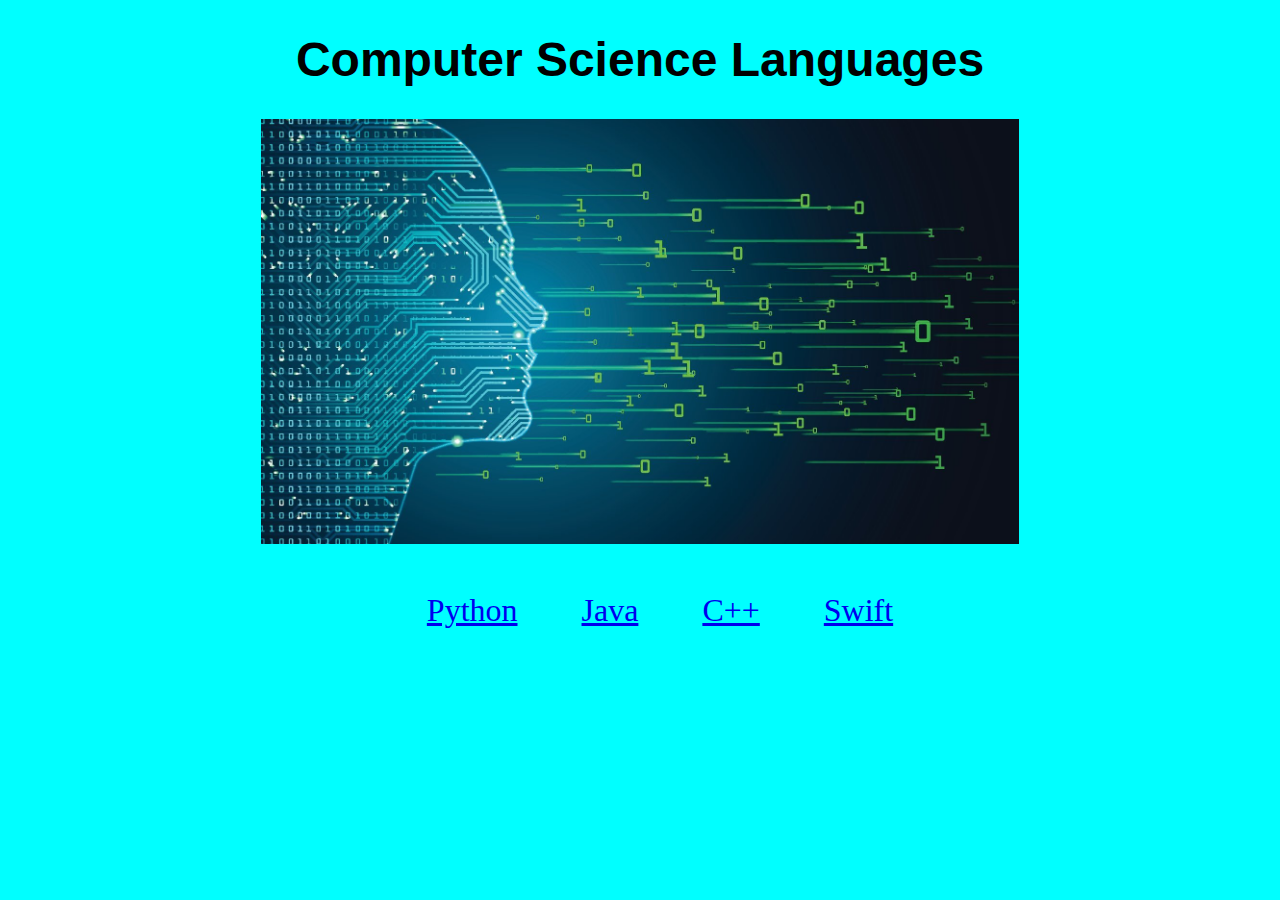
<file: index.html>
<!DOCTYPE html>
<html lang="en">
<head>
    <meta name="viewport" content="width=device-width, initial-scale=1.0">
    <meta charset="UTF-8">

    <title>Web Dev Assignment 1</title>

    <link rel="stylesheet" type="text/css" href="./Style/Main_Page.css">
</head>
<body>
    <h1 class="homepageTitle">Computer Science Languages</h1>
    <img src="./Images/Homepageimage.jpeg" alt="Homepage Image" id="Homepage-Image">
    <div class="navagation-wrapper">
        <ul class = "navagation">
            <li><a href="./Pages/Python_Page.html">Python</a></li>
            <li><a href="./Pages/Java_Page.html">Java</a></li>
            <li><a href="./Pages/C_Page.html">C++</a></li>
            <li><a href="./Pages/Swift_Page.html">Swift</a></li>
        </ul>
    </div> 
</body>
</html>
</file>
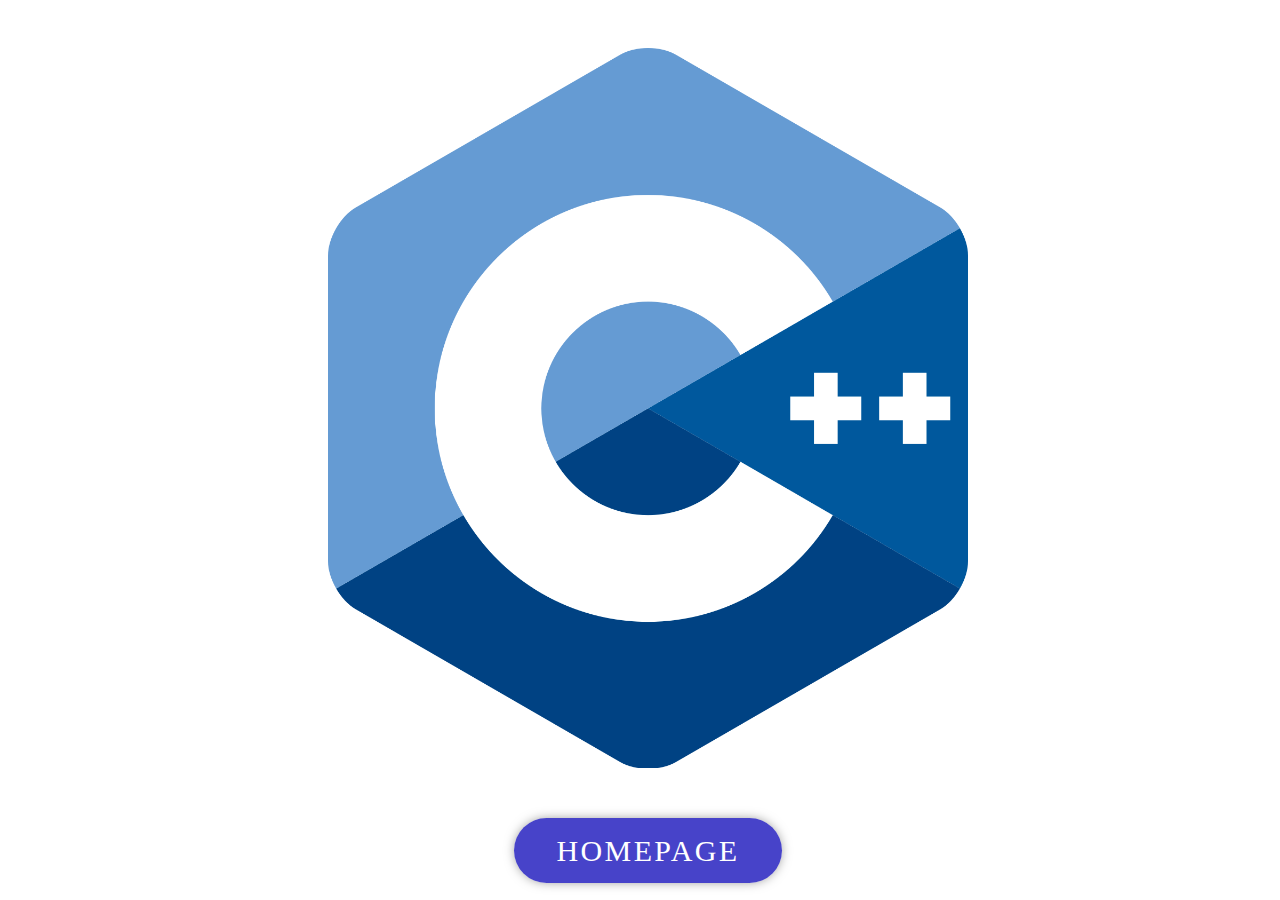
<file: Pages/C_Page.html>
<!DOCTYPE html>
<html lang="en">
<head>
    <meta charset="UTF-8">
    <meta http-equiv="X-UA-Compatible" content="IE=edge">
    <meta name="viewport" content="width=device-width, initial-scale=1.0">
    <title>C++ Page</title>
    <link rel="stylesheet" type="text/css" href= "../Style/C.css">
</head>
<body>
    <img src="../Images/C++Logo.png" alt="C++ logo" id="C-Image">
    <div class="HomeButtonWrapper">
        <a href="../index.html" class="HomeButton">HomePage</a>
    </div>
</body>
</html>
</file>
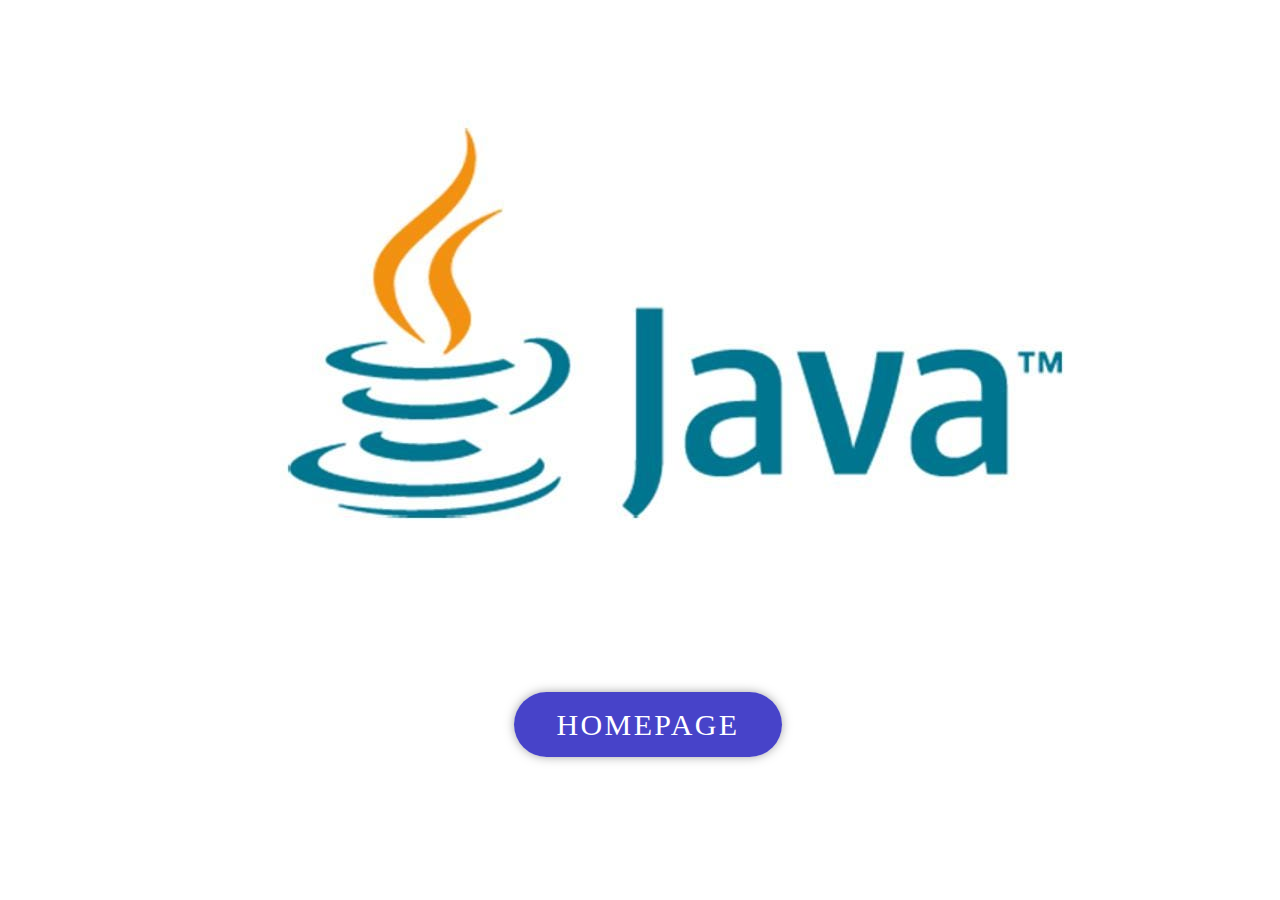
<file: Pages/Java_Page.html>
<!DOCTYPE html>
<html lang="en">
<head>
    <meta charset="UTF-8">
    <meta http-equiv="X-UA-Compatible" content="IE=edge">
    <meta name="viewport" content="width=device-width, initial-scale=1.0">
    <title>Java Page</title>
    <link rel="stylesheet" type="text/css" href= "../Style/Java.css">
</head>
<body>
    <img src="../Images/Java.jpeg" alt="Java" id = "Java-Image">
    <div class="HomeButtonWrapper">
        <a href="../index.html" class="HomeButton">HomePage</a>
    </div>
</body>
</html>
</file>
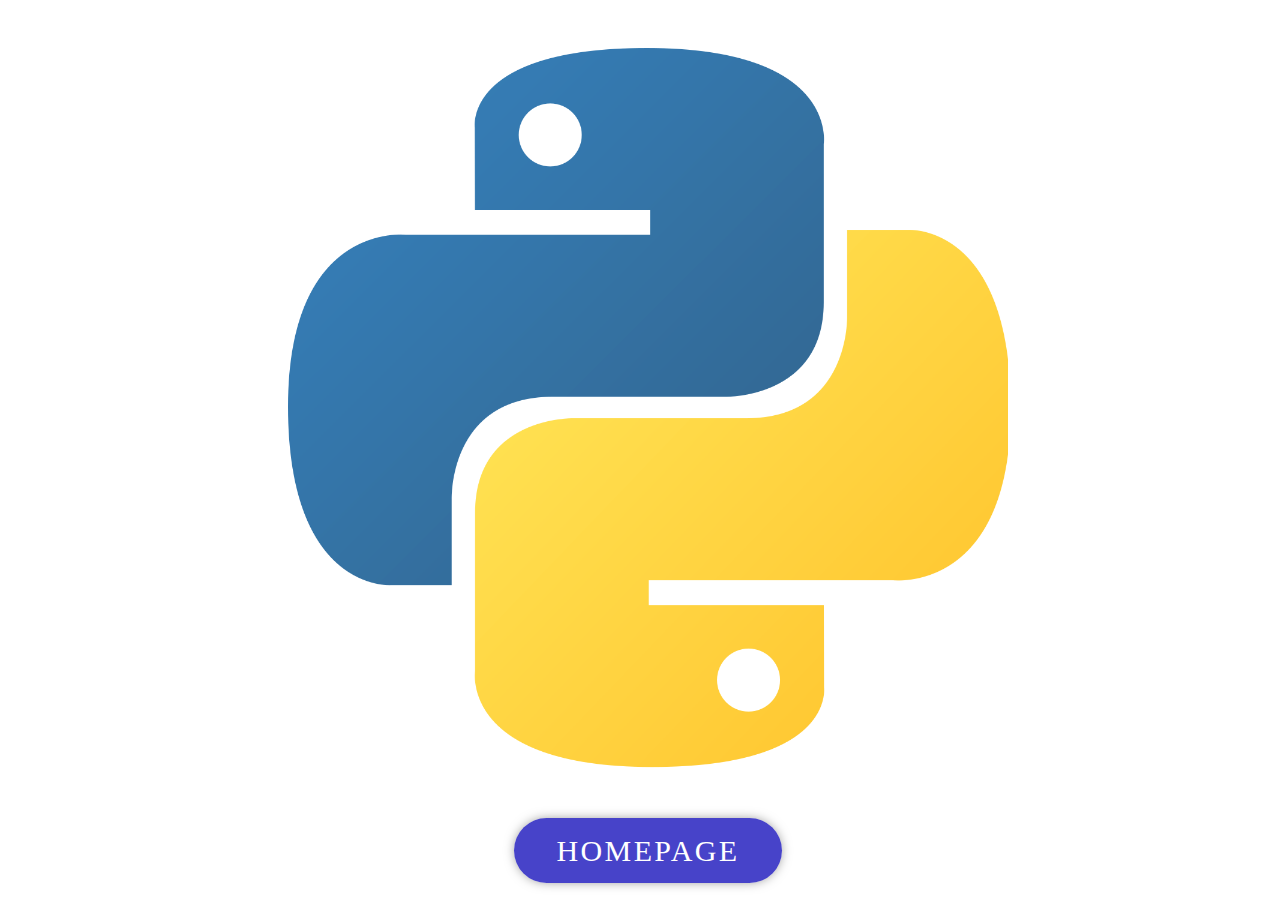
<file: Pages/Python_Page.html>
<!DOCTYPE html>
<html lang="en">
<head>
    <meta charset="UTF-8">
    <meta http-equiv="X-UA-Compatible" content="IE=edge">
    <meta name="viewport" content="width=device-width, initial-scale=1.0">
    <title>Python Page</title>
    <link rel="stylesheet" type="text/css" href= "../Style/Python.css">
</head>
<body>
    <img src="../Images/PythonImage.png" alt="Python" id = "pythonimage">
    <div class="HomeButtonWrapper">
        <a href="../index.html" class="HomeButton">HomePage</a>
    </div>
    
</body>
</html>
</file>
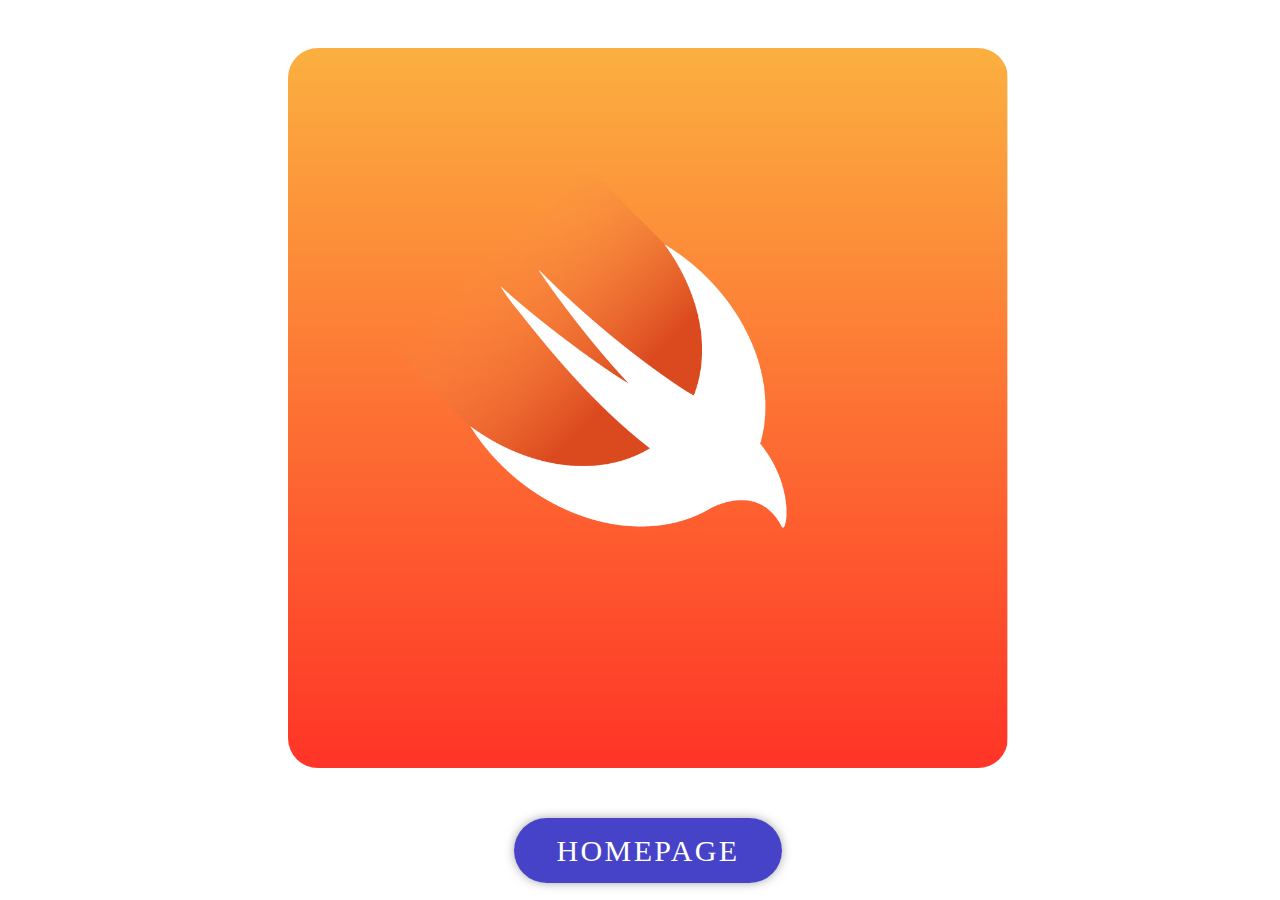
<file: Pages/Swift_Page.html>
<!DOCTYPE html>
<html lang="en">
<head>
    <meta charset="UTF-8">
    <meta http-equiv="X-UA-Compatible" content="IE=edge">
    <meta name="viewport" content="width=device-width, initial-scale=1.0">
    <title>Swift Page</title>
    <link rel="stylesheet" type="text/css" href= "../Style/Swift.css">
</head>
<body>
    <img src="../Images/Swift.png" alt="Swift-Img" id="swift-img">
    <div class="HomeButtonWrapper">
        <a href="../index.html" class="HomeButton">HomePage</a>
    </div>
</body>
</html>
</file>
<file: Style/Main_Page.css>
body {
    background-color: aqua;
}

.homepageTitle {
	width: 100%;
    text-align: center;
    font-size: 3em;
    font-family: Arial, Helvetica, sans-serif;
}

.navagation-wrapper {
    text-align: center;
}

.navagation {
    display: inline-block;
    list-style-type: none;
}

.navagation li {
    float: left;
    padding: 1em;
    font-size: 2em;

}

#Homepage-Image {
    display: block;
    width: 60%;
    margin-left: auto;
    margin-right: auto;
}
</file>
<file: Style/C.css>
:root {
    background-color: white;
}


#C-Image {
    display: block;
    height: 45em;
    width: auto;
    margin-top: 3em;
    margin-left: auto;
    margin-right: auto;
}

body {
    text-align: center;
    width: 100%;
}

.HomeButtonWrapper {
    margin-top: 4em;
}
.HomeButton {
    border-radius: 40px;
    width: 200px;
    margin-left: auto;
    margin-right: auto;
    padding: 16px 42px;
    box-shadow: 0px 0px 12px -2px rgba(0,0,0,0.5);
    line-height: 1.25;
    background: #4743c9;
    text-decoration: none;
    color: white;
    font-size: 30px;
    letter-spacing: .08em;
    text-transform: uppercase;
    position: relative;
    transition: background-color .6s ease;
    overflow: hidden;
  }

.HomeButton::after {
    content: "";
    position: absolute;
    width: 0;
    height: 0;
    top: 50%;
    left: 50%;
    top: var(--mouse-y);
    left: var(--mouse-x);
    transform-style: flat;
    transform: translate3d(-50%,-50%,0);
    background: rgba(white,.1);
    border-radius: 100%;
    transition: width .3s ease, height .3s ease;
}

.HomeButton:focus,
.HomeButton:hover {
  background: darken(#FC6E51,7%);
  color: white;
}

.HomeButton:active .HomeButton:after{
    width: 300px;
    height: 300px;
}
</file>
<file: Style/Java.css>
#pythonimage {
    display: block;
    height: 45em;
    width: auto;
    margin-top: 3em;
    margin-left: auto;
    margin-right: auto;
}

body {
    text-align: center;
    width: 100%;
}

.HomeButtonWrapper {
    margin-top: 4em;
}
.HomeButton {
    border-radius: 40px;
    width: 200px;
    margin-left: auto;
    margin-right: auto;
    padding: 16px 42px;
    box-shadow: 0px 0px 12px -2px rgba(0,0,0,0.5);
    line-height: 1.25;
    background: #4743c9;
    text-decoration: none;
    color: white;
    font-size: 30px;
    letter-spacing: .08em;
    text-transform: uppercase;
    position: relative;
    transition: background-color .6s ease;
    overflow: hidden;
  }

.HomeButton::after {
    content: "";
    position: absolute;
    width: 0;
    height: 0;
    top: 50%;
    left: 50%;
    top: var(--mouse-y);
    left: var(--mouse-x);
    transform-style: flat;
    transform: translate3d(-50%,-50%,0);
    background: rgba(white,.1);
    border-radius: 100%;
    transition: width .3s ease, height .3s ease;
}

.HomeButton:focus,
.HomeButton:hover {
  background: darken(#FC6E51,7%);
  color: white;
}

.HomeButton:active .HomeButton:after{
    width: 300px;
    height: 300px;
}
</file>
<file: Style/Python.css>
#pythonimage {
    display: block;
    height: 45em;
    width: auto;
    margin-top: 3em;
    margin-left: auto;
    margin-right: auto;
}

body {
    text-align: center;
    width: 100%;
}

.HomeButtonWrapper {
    margin-top: 4em;
}
.HomeButton {
    border-radius: 40px;
    width: 200px;
    margin-left: auto;
    margin-right: auto;
    padding: 16px 42px;
    box-shadow: 0px 0px 12px -2px rgba(0,0,0,0.5);
    line-height: 1.25;
    background: #4743c9;
    text-decoration: none;
    color: white;
    font-size: 30px;
    letter-spacing: .08em;
    text-transform: uppercase;
    position: relative;
    transition: background-color .6s ease;
    overflow: hidden;
  }

.HomeButton::after {
    content: "";
    position: absolute;
    width: 0;
    height: 0;
    top: 50%;
    left: 50%;
    top: var(--mouse-y);
    left: var(--mouse-x);
    transform-style: flat;
    transform: translate3d(-50%,-50%,0);
    background: rgba(white,.1);
    border-radius: 100%;
    transition: width .3s ease, height .3s ease;
}

.HomeButton:focus,
.HomeButton:hover {
  background: darken(#FC6E51,7%);
  color: white;
}

.HomeButton:active .HomeButton:after{
    width: 300px;
    height: 300px;
}
</file>
<file: Style/Swift.css>
#swift-img {
    display: block;
    height: 45em;
    width: auto;
    margin-top: 3em;
    margin-left: auto;
    margin-right: auto;
    border-radius: 30px;
}

body {
    text-align: center;
    width: 100%;
}

.HomeButtonWrapper {
    margin-top: 4em;
}
.HomeButton {
    border-radius: 40px;
    width: 200px;
    margin-left: auto;
    margin-right: auto;
    padding: 16px 42px;
    box-shadow: 0px 0px 12px -2px rgba(0,0,0,0.5);
    line-height: 1.25;
    background: #4743c9;
    text-decoration: none;
    color: white;
    font-size: 30px;
    letter-spacing: .08em;
    text-transform: uppercase;
    position: relative;
    transition: background-color .6s ease;
    overflow: hidden;
  }

.HomeButton::after {
    content: "";
    position: absolute;
    width: 0;
    height: 0;
    top: 50%;
    left: 50%;
    top: var(--mouse-y);
    left: var(--mouse-x);
    transform-style: flat;
    transform: translate3d(-50%,-50%,0);
    background: rgba(white,.1);
    border-radius: 100%;
    transition: width .3s ease, height .3s ease;
}

.HomeButton:focus,
.HomeButton:hover {
  background: darken(#FC6E51,7%);
  color: white;
}

.HomeButton:active .HomeButton:after{
    width: 300px;
    height: 300px;
}
</file>
